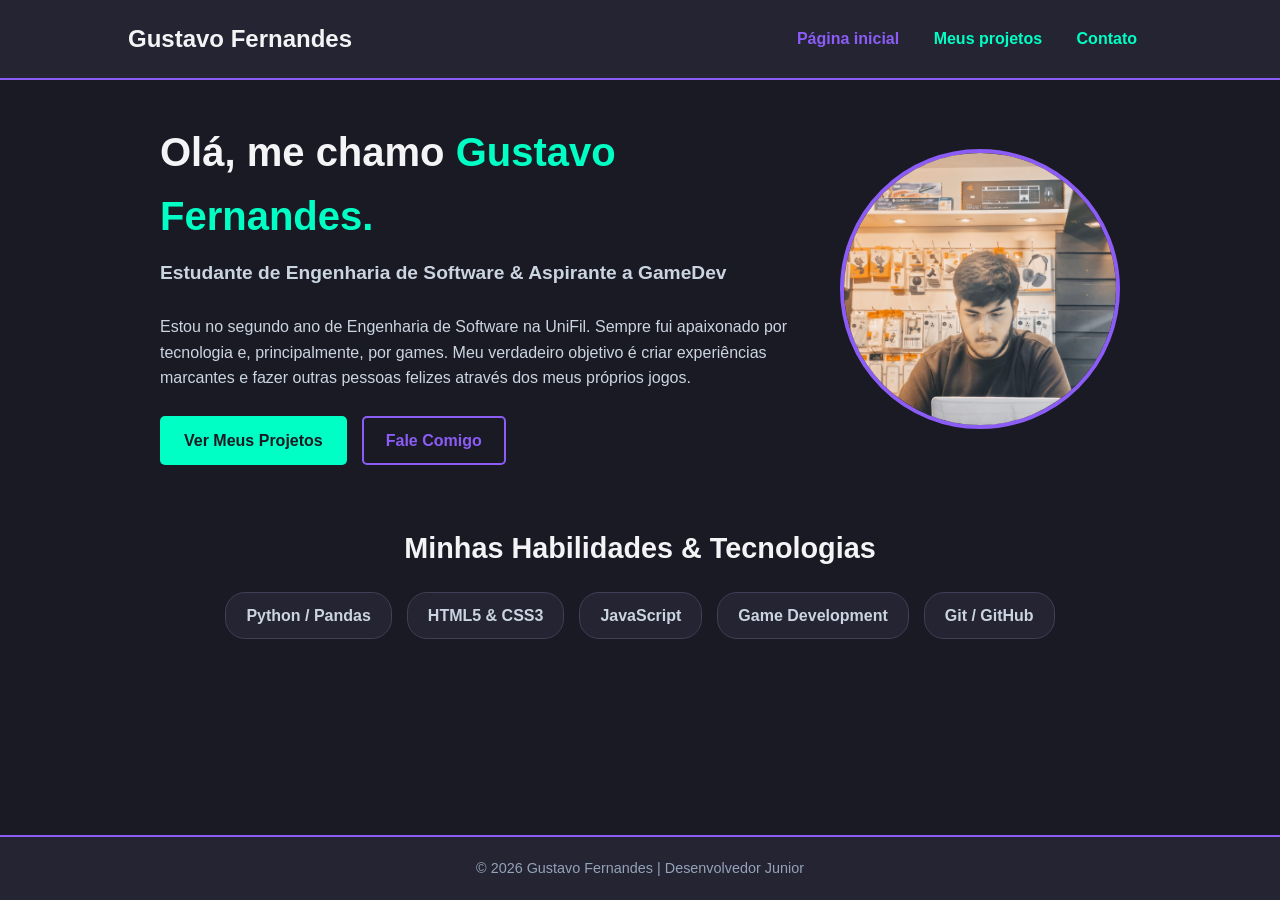
<file: index.html>
<!DOCTYPE html>
<html lang="pt-BR">
<head>
    <meta charset="UTF-8">
    <meta name="viewport" content="width=device-width, initial-scale=1.0">
    <title>Gustavo Fernandes | Portfólio</title>
    <link rel="stylesheet" href="./style.css">
</head>
<body>
    <header class="cabecalho">
        <h1 class="title">Gustavo Fernandes</h1>
        <nav>
            <a class="links ativo" href="./index.html">Página inicial</a>
            <a class="links" href="./projetos.html">Meus projetos</a>
            <a class="links" href="./contato.html">Contato</a>
        </nav>
    </header>

    <main>
        <!-- SEÇÃO PRINCIPAL DE APRESENTAÇÃO -->
        <section class="hero-section">
            <div class="hero-texto">
                <h2>Olá, me chamo <i>Gustavo Fernandes.</i></h2>
                <p class="subtitulo">Estudante de Engenharia de Software & Aspirante a GameDev</p>
                <p>Estou no segundo ano de Engenharia de Software na UniFil. Sempre fui apaixonado por tecnologia e, principalmente, por games. Meu verdadeiro objetivo é criar experiências marcantes e fazer outras pessoas felizes através dos meus próprios jogos.</p>
                <div class="botoes-cta">
                    <a href="./projetos.html" class="botao-principal">Ver Meus Projetos</a>
                    <a href="./contato.html" class="botao-secundario">Fale Comigo</a>
                </div>
            </div>
            <div class="hero-foto">
                <img src="./gustavo.png" alt="Foto de Gustavo Fernandes">
            </div>
        </section>

        <!-- SEÇÃO DE TECNOLOGIAS (SKILLS) -->
        <section class="skills-section">
            <h3>Minhas Habilidades & Tecnologias</h3>
            <div class="skills-container">
                <span class="skill-card">Python / Pandas</span>
                <span class="skill-card">HTML5 & CSS3</span>
                <span class="skill-card">JavaScript</span>
                <span class="skill-card">Game Development</span>
                <span class="skill-card">Git / GitHub</span>
            </div>
        </section>
    </main>

    <footer>
        <p>© 2026 Gustavo Fernandes | Desenvolvedor Junior</p>
    </footer>
</body>
</html>
</file>
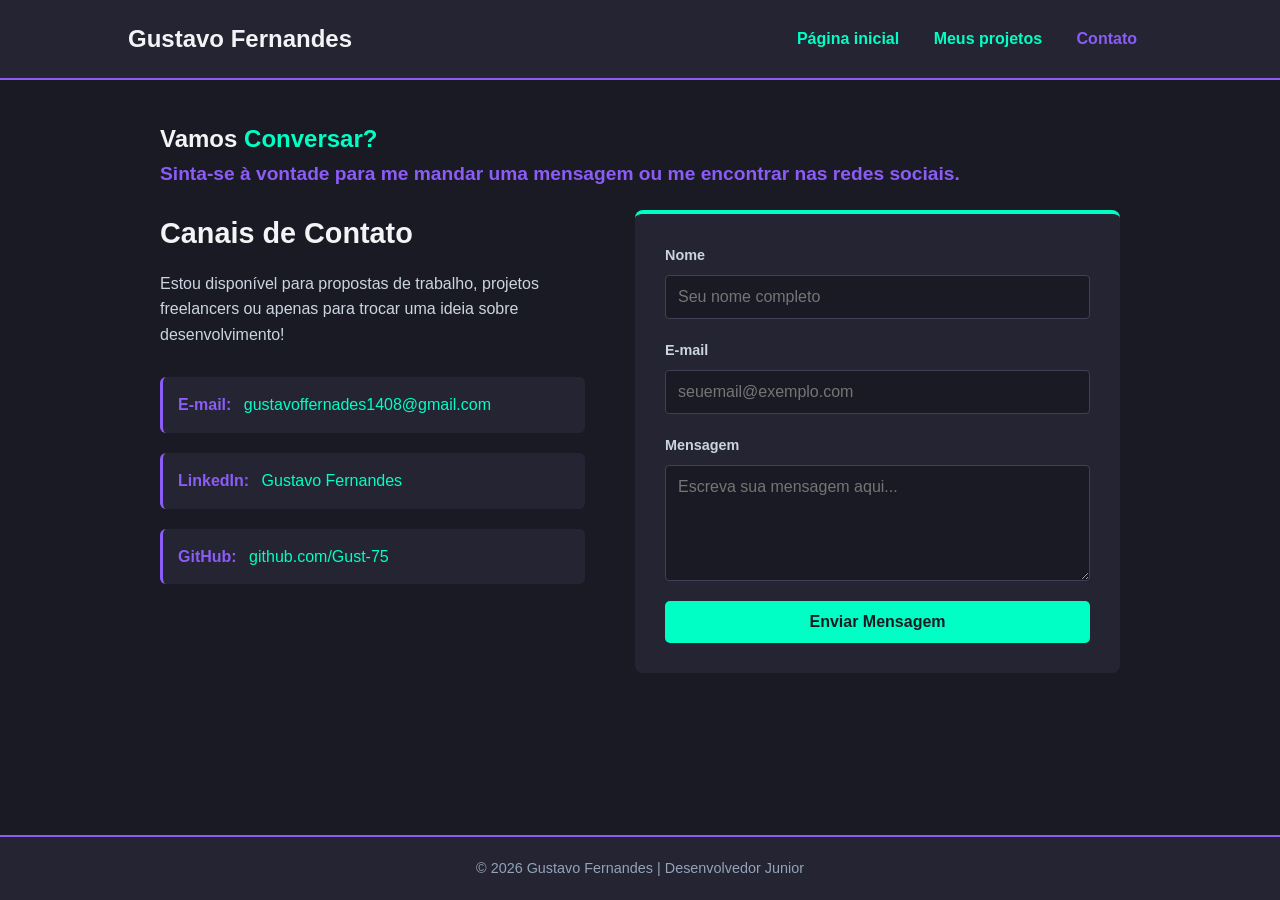
<file: contato.html>
<!DOCTYPE html>
<html lang="pt-BR">
<head>
    <meta charset="UTF-8">
    <meta name="viewport" content="width=device-width, initial-scale=1.0">
    <title>Contato | Gustavo Fernandes</title>
    <link rel="stylesheet" href="./style.css">
</head>
<body>
    <header class="cabecalho">
        <h1 class="title">Gustavo Fernandes</h1>
        <nav>
            <a class="links" href="./index.html">Página inicial</a>
            <a class="links" href="./projetos.html">Meus projetos</a>
            <a class="links ativo" href="./contato.html">Contato</a>
        </nav>
    </header>

    <main>
        <section class="titulo-contato">
            <h2>Vamos <i>Conversar?</i></h2>
            <p class="subtitulo">Sinta-se à vontade para me mandar uma mensagem ou me encontrar nas redes sociais.</p>
        </section>

        <section class="container-contato">
            <div class="contato-info">
                <h3>Canais de Contato</h3>
                <p>Estou disponível para propostas de trabalho, projetos freelancers ou apenas para trocar uma ideia sobre desenvolvimento!</p>
                
                <div class="lista-contatos">
                    <div class="item-contato">
                        <strong>E-mail:</strong>
                        <a href="mailto:gustavoffernades1408@gmail.com">gustavoffernades1408@gmail.com</a>
                    </div>
                    <div class="item-contato">
                        <strong>LinkedIn:</strong>
                        <a href="https://linkedin.com/in/seu-perfil" target="_blank">Gustavo Fernandes</a>
                    </div>
                    <div class="item-contato">
                        <strong>GitHub:</strong>
                        <a href="https://github.com/Gust-75" target="_blank">github.com/Gust-75</a>
                    </div>
                </div>
            </div>

            <div class="contato-formulario">
                <form action="#" method="POST">
                    <div class="grupo-campo">
                        <label for="nome">Nome</label>
                        <input type="text" id="nome" name="nome" placeholder="Seu nome completo" required>
                    </div>

                    <div class="grupo-campo">
                        <label for="email">E-mail</label>
                        <input type="email" id="email" name="email" placeholder="seuemail@exemplo.com" required>
                    </div>

                    <div class="grupo-campo">
                        <label for="mensagem">Mensagem</label>
                        <textarea id="mensagem" name="mensagem" rows="5" placeholder="Escreva sua mensagem aqui..." required></textarea>
                    </div>

                    <button type="submit" class="botao-principal">Enviar Mensagem</button>
                </form>
            </div>
        </section>
    </main>

    <footer>
        <p>© 2026 Gustavo Fernandes | Desenvolvedor Junior</p>
    </footer>
    <script src="./main.js"></script>
</body>
</html>
</file>
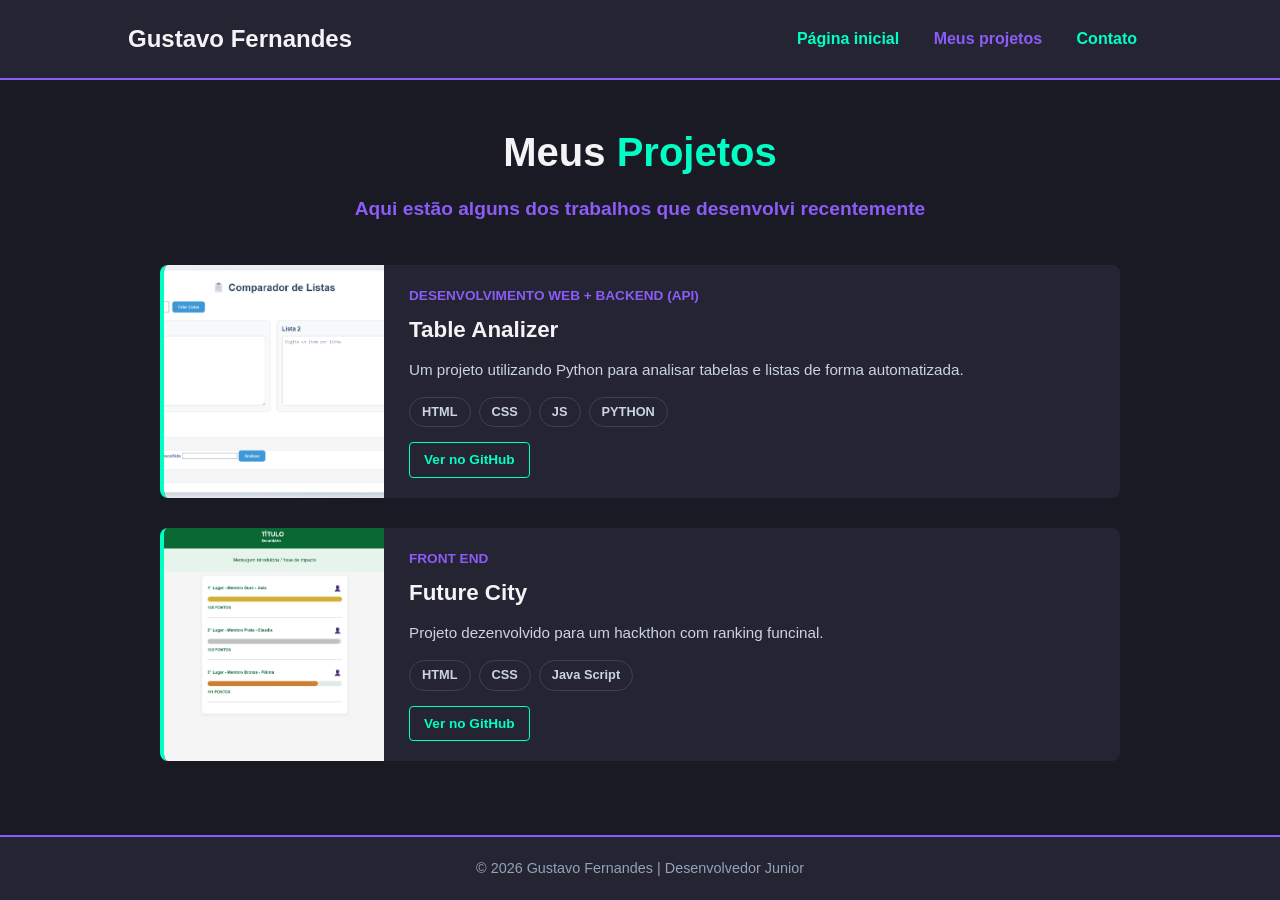
<file: projetos.html>
<!DOCTYPE html>
<html lang="pt-BR">
<head>
    <meta charset="UTF-8">
    <meta name="viewport" content="width=device-width, initial-scale=1.0">
    <title>Meus Projetos | Gustavo Fernandes</title>
    <link rel="stylesheet" href="./style.css">
</head>
<body>
    <header class="cabecalho">
        <h1 class="title">Gustavo Fernandes</h1>
        <nav>
            <a class="links" href="./index.html">Página inicial</a>
            <a class="links ativo" href="./projetos.html">Meus projetos</a>
            <a class="links" href="./contato.html">Contato</a>
        </nav>
    </header>

    <main>
        <section class="titulo-projetos">
            <h2>Meus <i>Projetos</i></h2>
            <p class="subtitulo">Aqui estão alguns dos trabalhos que desenvolvi recentemente</p>
        </section>

        <section class="container-projetos">
                
            <div class="projeto-card">
                <div class="projeto-imagem">
                    <img src="./Projeto_table_analizer.png" alt="Printscreen do Projeto Table Analizer">
                </div>
                <div class="projeto-conteudo">
                    <span class="projeto-categoria">Desenvolvimento Web + BackEnd (API)</span>
                    <h3>Table Analizer</h3>
                    <p>Um projeto utilizando Python para analisar tabelas e listas de forma automatizada.</p>
                    
                    <div class="skills-container">
                        <span class="skill-card">HTML</span>
                        <span class="skill-card">CSS</span>
                        <span class="skill-card">JS</span>
                        <span class="skill-card">PYTHON</span>
                    </div>

                    <div class="projeto-links">
                        <a href="https://github.com/Gust-75/Table_analizer" target="_blank" class="botao-github">Ver no GitHub</a>
                    </div>
                </div>
            </div>

            <div class="projeto-card">
                <div class="projeto-imagem">
                    <img src="./Projeto_future_city.png" alt="Printscreen do Projeto 2">
                </div>
                <div class="projeto-conteudo">
                    <span class="projeto-categoria">FRONT END</span>
                    <h3>Future City</h3>
                    <p>Projeto dezenvolvido para um hackthon com ranking funcinal.</p>
                    
                    <div class="skills-container">
                        <span class="skill-card">HTML</span>
                        <span class="skill-card">CSS</span>
                        <span class="skill-card">Java Script</span>
                    </div>

                    <div class="projeto-links">
                        <a href="https://github.com/Gust-75/future_city" target="_blank" class="botao-github">Ver no GitHub</a>
                    </div>
                </div>
            </div>

        </section>
    </main>

    <footer>
        <p>© 2026 Gustavo Fernandes | Desenvolvedor Junior</p>
    </footer>
</body>
</html>
</file>
<file: style.css>
/* ==========================================
   1. RESET E CONFIGURAÇÕES GERAIS
   ========================================== */
* {
    margin: 0;
    padding: 0;
    box-sizing: border-box;
}

/* Configurações do fundo e layout para segurar o footer embaixo */
body {
    background-color: #1a1a24;
    color: #f4f4f6;
    font-family: 'Segoe UI', Tahoma, Geneva, Verdana, sans-serif;
    line-height: 1.6;
    display: flex;
    flex-direction: column;
    min-height: 100vh;
}

/* Caixa principal que limita a largura do conteúdo nas páginas */
main {
    flex: 1;
    max-width: 1000px;
    margin: 0 auto;
    padding: 40px 20px;
    width: 100%;
}

/* ==========================================
   2. CABEÇALHO (MENU) E RODAPÉ
   ========================================== */
.cabecalho {
    display: flex;
    justify-content: space-between;
    align-items: center;
    background-color: #242433;
    padding: 20px 10%;
    border-bottom: 2px solid #8b5cf6; 
}

.cabecalho .title {
    font-size: 1.5rem;
}

/* Links de navegação do topo */
.links {
    color: #00ffc4;
    text-decoration: none;
    font-weight: 600;
    padding: 10px 15px;
    transition: color 0.3s;
}

.links:hover, .links.ativo {
    color: #8b5cf6;
}

/* Rodapé fixado no final da tela */
footer {
    background-color: #242433;
    text-align: center;
    padding: 20px;
    font-size: 0.9rem;
    color: #94a3b8;
    border-top: 2px solid #8b5cf6; 
}

/* ==========================================
   3. PÁGINA INICIAL (HERO & SKILLS)
   ========================================== */
/* Layout lado a lado (Texto e Foto) */
.hero-section {
    display: flex;
    align-items: center;
    gap: 40px;
    margin-bottom: 60px;
}

.hero-texto {
    flex: 1;
}

.hero-texto h2, .titulo-projetos h2 {
    font-size: 2.5rem;
    margin-bottom: 10px;
}

/* Destaque neon para o seu nome/palavras-chave */
h2 i, h3 i {
    color: #00ffc4;
    font-style: normal;
}

.subtitulo {
    color: #8b5cf6;
    font-size: 1.2rem;
    font-weight: 600;
    margin-bottom: 15px;
}

.hero-texto p {
    color: #cbd5e1;
    margin-bottom: 25px;
}

/* Foto de perfil redonda */
.hero-foto img {
    width: 280px;
    height: 280px;
    border-radius: 50%;
    border: 4px solid #8b5cf6;
    object-fit: cover;
}

/* Botões de chamada para ação (CTA) */
.botoes-cta {
    display: flex;
    gap: 15px;
}

.botao-principal {
    background-color: #00ffc4;
    color: #1a1a24;
    text-decoration: none;
    padding: 12px 24px;
    border-radius: 5px;
    font-weight: bold;
    transition: background 0.3s;
}

.botao-principal:hover {
    background-color: #8b5cf6;
    color: #fff;
}

.botao-secundario {
    border: 2px solid #8b5cf6;
    color: #8b5cf6;
    text-decoration: none;
    padding: 10px 22px;
    border-radius: 5px;
    font-weight: bold;
    transition: all 0.3s;
}

.botao-secundario:hover {
    background-color: #8b5cf6;
    color: #fff;
}

/* Seção de Habilidades (Tags) */
.skills-section {
    text-align: center;
}

.skills-section h3 {
    font-size: 1.8rem;
    margin-bottom: 20px;
}

.skills-container {
    display: flex;
    justify-content: center;
    flex-wrap: wrap;
    gap: 15px;
}

.skill-card {
    background-color: #242433;
    padding: 10px 20px;
    border-radius: 20px;
    border: 1px solid #3f3f56;
    font-weight: 600;
    color: #cbd5e1;
}

/* ==========================================
   4. PÁGINA DE PROJETOS
   ========================================== */
.titulo-projetos {
    text-align: center;
    margin-bottom: 40px;
}

.container-projetos {
    display: flex;
    flex-direction: column;
    gap: 30px;
}

/* Card splitado em duas colunas (Imagem | Texto) */
.projeto-card {
    background-color: #242433;
    border-radius: 8px;
    border-left: 4px solid #00ffc4;
    display: flex;
    overflow: hidden; 
    gap: 25px;
}

/* Imagem redimensionada do projeto */
.projeto-imagem {
    flex: 1;
    max-width: 220px;
    min-height: 160px;
}

.projeto-imagem img {
    width: 100%;
    height: 100%;
    object-fit: cover;
}

/* Bloco de textos do projeto */
.projeto-conteudo {
    flex: 2;
    padding: 20px 20px 20px 0;
    display: flex;
    flex-direction: column;
    justify-content: center;
}

.projeto-categoria {
    color: #8b5cf6;
    font-weight: bold;
    font-size: 0.85rem;
    text-transform: uppercase;
}

.projeto-conteudo h3 {
    margin: 5px 0 10px 0;
    font-size: 1.4rem;
}

.projeto-conteudo p {
    color: #cbd5e1;
    font-size: 0.95rem;
}

/* Alinha as tags dos projetos à esquerda */
.projeto-conteudo .skills-container {
    justify-content: flex-start;
    gap: 8px;
    margin-top: 15px;
}

.projeto-conteudo .skill-card {
    font-size: 0.8rem;
    padding: 4px 12px;
}

/* Botão vazado do GitHub */
.projeto-links {
    margin-top: 15px;
}

.botao-github {
    display: inline-block;
    background-color: transparent;
    color: #00ffc4;
    border: 1px solid #00ffc4;
    text-decoration: none;
    padding: 6px 14px;
    border-radius: 4px;
    font-weight: 600;
    font-size: 0.85rem;
    transition: all 0.3s ease;
}

.botao-github:hover {
    background-color: #00ffc4;
    color: #1a1a24;
}

/* ==========================================
   5. ANIMAÇÕES (EFEITOS VISUAIS)
   ========================================== */
/* Animação de subida suave */
@keyframes fadeInUp {
    from {
        opacity: 0;
        transform: translateY(20px);
    }
    to {
        opacity: 1;
        transform: translateY(0);
    }
}

/* Efeito pulso de brilho no nome */
@keyframes neonGlow {
    0%, 100% {
        text-shadow: 0 0 4px rgba(0, 255, 196, 0.2);
    }
    50% {
        text-shadow: 0 0 12px rgba(0, 255, 196, 0.6);
    }
}

/* Aplica a entrada suave nas seções ao carregar */
.hero-section, .titulo-projetos, .projeto-card {
    animation: fadeInUp 0.8s ease forwards;
}

/* Aplica o brilho contínuo no seu nome */
h2 i {
    animation: neonGlow 3s infinite ease-in-out;
}

/* Efeito cascata para as seções secundárias */
.skills-section, .container-projetos {
    animation: fadeInUp 0.8s ease forwards;
    animation-delay: 0.2s;
    opacity: 0;
}

/* ==========================================
   6. RESPONSIVIDADE (TELA DE CELULAR)
   ========================================== */
@media (max-width: 768px) {
    .cabecalho, .hero-section {
        flex-direction: column;
        text-align: center;
        gap: 20px;
    }
    .hero-foto {
        order: -1; /* Joga a foto para cima no mobile */
    }
    .botoes-cta {
        justify-content: center;
    }
    
    /* Ajusta os cards de projetos para empilharem verticalmente */
    .projeto-card {
        flex-direction: column;
        gap: 0;
    }
    .projeto-imagem {
        max-width: 100%;
        height: 180px;
    }
    .projeto-conteudo {
        padding: 20px;
    }
}
/* ==========================================
   7. PÁGINA DE CONTATO (FORMULÁRIO E INFOS)
   ========================================== */

/* Define o layout dividindo em duas colunas (Informações | Formulário) */
.container-contato {
    display: flex;
    gap: 50px;
    margin-top: 20px;
}

/* Coluna de informações à esquerda */
.contato-info {
    flex: 1;
}

.contato-info h3 {
    font-size: 1.8rem;
    margin-bottom: 15px;
}

.contato-info p {
    color: #cbd5e1;
    margin-bottom: 30px;
}

.lista-contatos {
    display: flex;
    flex-direction: column;
    gap: 20px;
}

/* Estiliza cada linha de rede social */
.item-contato {
    background-color: #242433;
    padding: 15px;
    border-radius: 6px;
    border-left: 3px solid #8b5cf6;
}

.item-contato strong {
    color: #8b5cf6;
    margin-right: 8px;
}

.item-contato a {
    color: #00ffc4;
    text-decoration: none;
    font-weight: 500;
    transition: color 0.3s;
}

.item-contato a:hover {
    color: #f4f4f6;
}

/* Coluna do Formulário à direita */
.contato-formulario {
    flex: 1;
    background-color: #242433;
    padding: 30px;
    border-radius: 8px;
    border-top: 4px solid #00ffc4; /* Detalhe em ciano no topo do formulário */
}

/* Organização de cada bloco de campo */
.grupo-campo {
    display: flex;
    flex-direction: column;
    margin-bottom: 20px;
}

.grupo-campo label {
    font-weight: 600;
    margin-bottom: 8px;
    color: #cbd5e1;
    font-size: 0.9rem;
}

/* Estilização comum para Inputs e Textarea */
.grupo-campo input,
.grupo-campo textarea {
    background-color: #1a1a24; /* Fundo idêntico ao do site */
    border: 1px solid #3f3f56;
    color: #f4f4f6;
    padding: 12px;
    border-radius: 4px;
    font-family: inherit;
    font-size: 1rem;
    outline: none;
    transition: border-color 0.3s, box-shadow 0.3s;
}

/* Efeito incrível de foco quando o usuário clica no campo */
.grupo-campo input:focus,
.grupo-campo textarea:focus {
    border-color: #00ffc4;
    box-shadow: 0 0 8px rgba(0, 255, 196, 0.2);
}

/* Ajusta o botão de envio para ocupar 100% da largura do formulário */
.contato-formulario .botao-principal {
    width: 100%;
    border: none;
    cursor: pointer;
    font-size: 1rem;
}

/* Ajustes de animação para a página de contato */
.titulo-contato, .contato-info, .contato-formulario {
    animation: fadeInUp 0.8s ease forwards;
}

.contato-formulario {
    animation-delay: 0.1s;
    opacity: 0;
}

/* Garante que tudo vire uma coluna única em telas de celular */
@media (max-width: 768px) {
    .container-contato {
        flex-direction: column;
        gap: 35px;
    }
}
</file>
